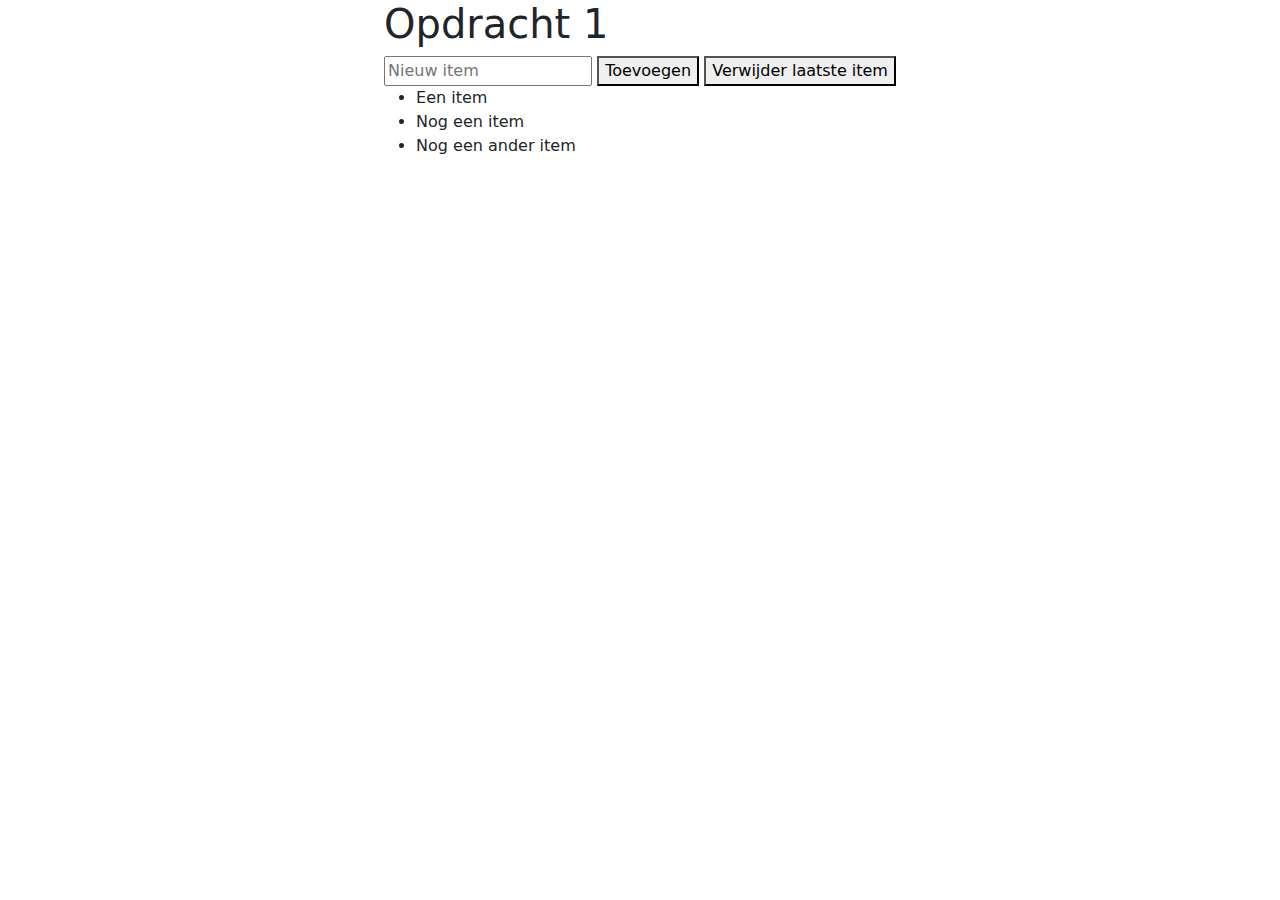
<file: opdracht-1/opdracht/index.html>
<!DOCTYPE html>
<html lang="en">
  <head>
    <meta charset="UTF-8" />
    <meta name="viewport" content="width=device-width, initial-scale=1.0" />
    <title>Opdracht 1</title>

    <link rel="stylesheet" href="../../bootstrap/bootstrap-5-0-1.css" />
    <script defer src="../../bootstrap/bootstrap-5-0-1.js"></script>

    <style>
      main {
        display: flex;
        justify-content: center;
        align-items: center;
      }
    </style>
    <script defer src="./index.js"></script>
  </head>
  <body>
    <main>
      <div>
        <h1>Opdracht 1</h1>

        <input type="text" name="item-input" id="item-input" placeholder="Nieuw item" />

        <button type="button" onclick="itemToevoegen()">Toevoegen</button>

        <button type="button" onclick="itemVerwijderen()">Verwijder laatste item</button>

        <ul id="lijst">
          <li>Een item</li>
          <li>Nog een item</li>
          <li>Nog een ander item</li>
        </ul>
      </div>
    </main>
  </body>
</html>
</file>
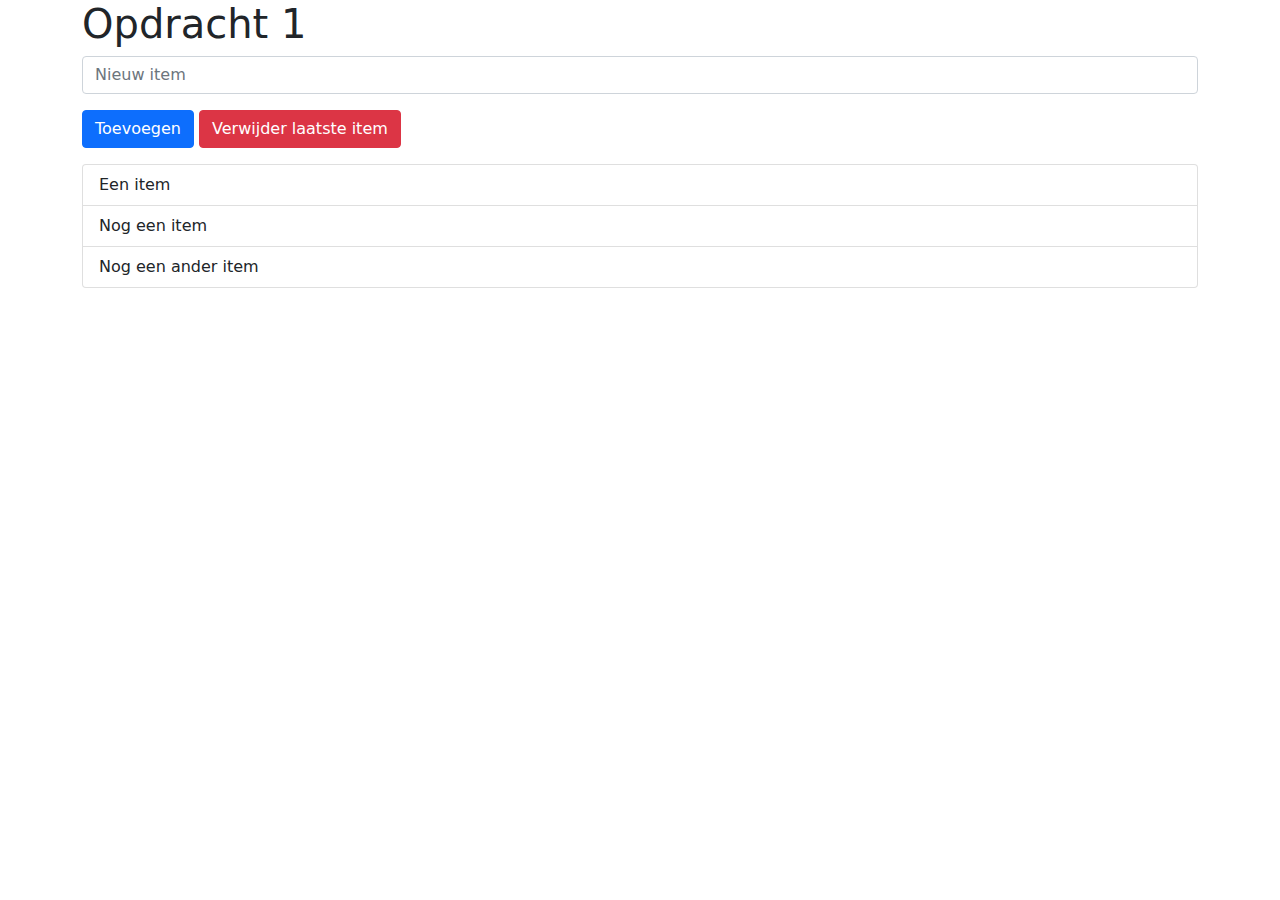
<file: opdracht-1/oplossing/index.html>
<!DOCTYPE html>
<html lang="en">
  <head>
    <meta charset="UTF-8" />
    <meta name="viewport" content="width=device-width, initial-scale=1.0" />
    <title>Opdracht 1</title>

    <link rel="stylesheet" href="../../bootstrap/bootstrap-5-0-1.css" />
    <script defer src="../../bootstrap/bootstrap-5-0-1.js"></script>

    <style>
      main {
        display: flex;
        justify-content: center;
        align-items: center;
      }
    </style>
    <script defer src="./index.js"></script>
  </head>
  <body>
    <main>
      <div class="container">
        <h1>Opdracht 1</h1>

        <input type="text" name="item-input" id="item-input" placeholder="Nieuw item" class="form-control mb-3" />

        <button type="button" onclick="itemToevoegen()" class="btn btn-primary">Toevoegen</button>

        <button type="button" onclick="itemVerwijderen()" class="btn btn-danger">Verwijder laatste item</button>

        <ul id="lijst" class="list-group mb-3 mt-3">
          <li class="list-group-item">Een item</li>
          <li class="list-group-item">Nog een item</li>
          <li class="list-group-item">Nog een ander item</li>
        </ul>
      </div>
    </main>
  </body>
</html>
</file>
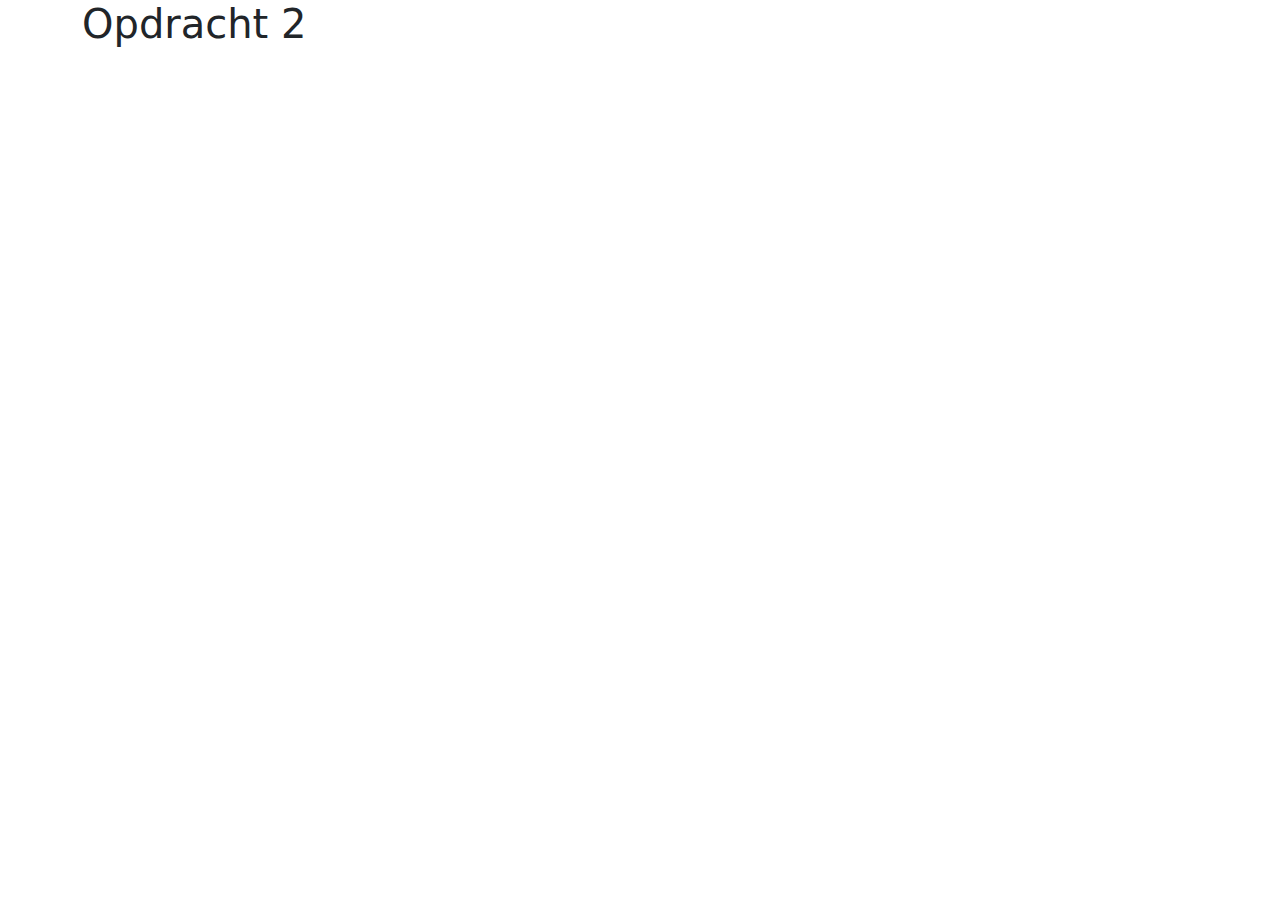
<file: opdracht-2/opdracht/index.html>
<!DOCTYPE html>
<html lang="en">
  <head>
    <meta charset="UTF-8" />
    <meta name="viewport" content="width=device-width, initial-scale=1.0" />
    <title>Opdracht 2</title>

    <link rel="stylesheet" href="../../bootstrap/bootstrap-5-0-1.css" />
    <script defer src="../../bootstrap/bootstrap-5-0-1.js"></script>

    <style>
      main {
        display: flex;
        justify-content: center;
        align-items: center;
      }

      #img {
        width: 100px;
        height: 100px;
      }

      .carousel-control-next-icon,
      .carousel-control-prev-icon {
        background-color: #8c8c8c;
      }
    </style>
  </head>
  <body>
    <!-- Voeg hier de navigatie toe -->
    <main>
      <div class="container">
        <h1>Opdracht 2</h1>

        <!-- Voeg hier de carousel toe  -->
      </div>
    </main>
  </body>
</html>
</file>
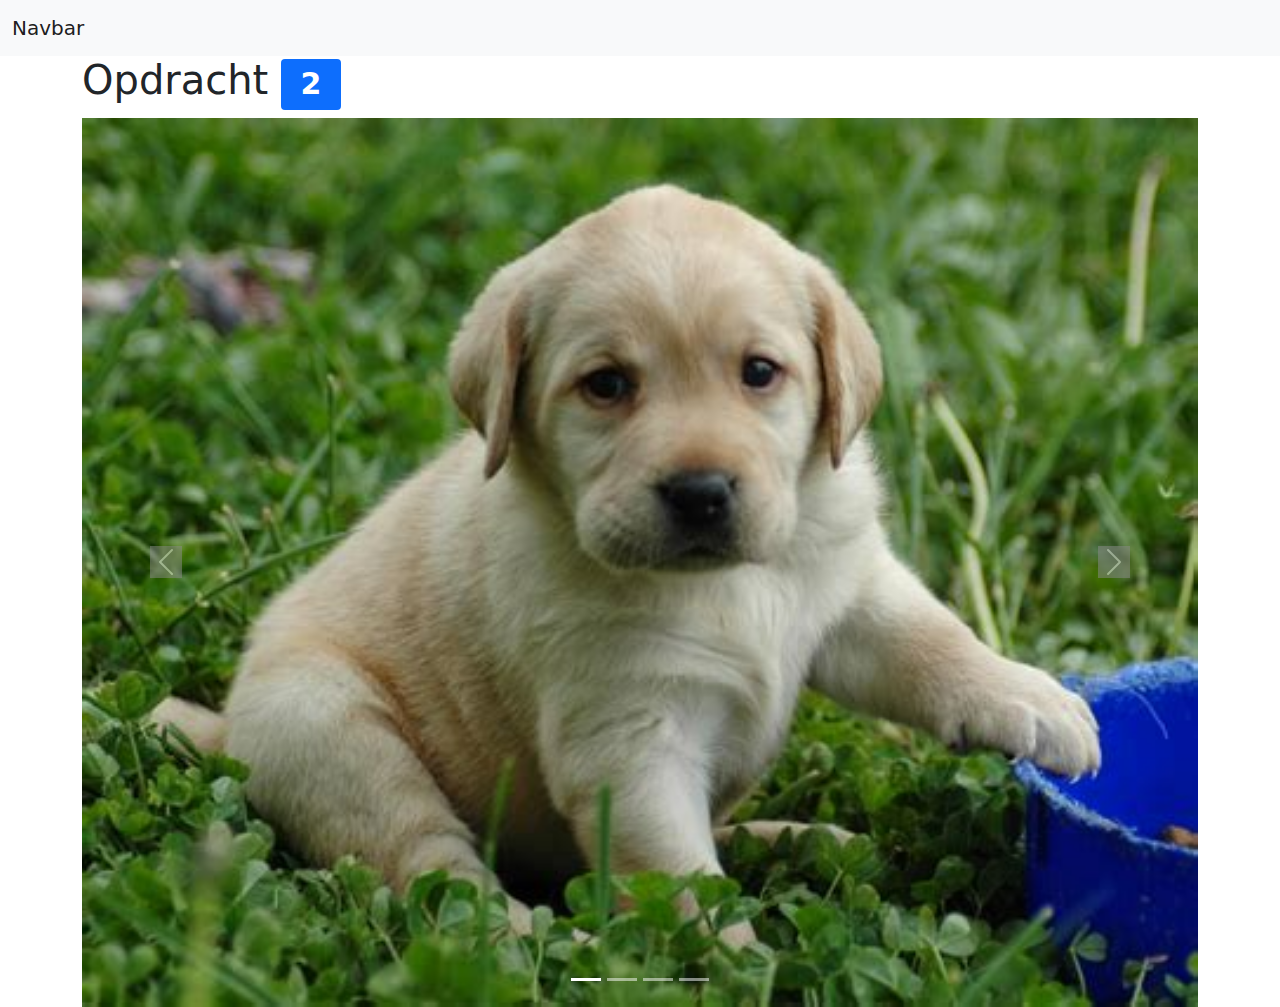
<file: opdracht-2/oplossing/index.html>
<!DOCTYPE html>
<html lang="en">
  <head>
    <meta charset="UTF-8" />
    <meta name="viewport" content="width=device-width, initial-scale=1.0" />
    <title>Opdracht 2</title>

    <link rel="stylesheet" href="../../bootstrap/bootstrap-5-0-1.css" />
    <script defer src="../../bootstrap/bootstrap-5-0-1.js"></script>

    <style>
      main {
        display: flex;
        justify-content: center;
        align-items: center;
      }

      #img {
        width: 100px;
        height: 100px;
      }

      .carousel-control-next-icon,
      .carousel-control-prev-icon {
        background-color: #8c8c8c;
      }
    </style>
  </head>
  <body>
    <nav class="navbar navbar-light bg-light">
      <div class="container-fluid">
        <a class="navbar-brand" href="#">Navbar</a>
      </div>
    </nav>
    <main>
      <div class="container">
        <h1>Opdracht <span class="badge bg-primary">2</span></h1>

        <!-- Voeg hier de carousel toe  -->
        <div id="carouselExampleIndicators" class="carousel slide" data-bs-ride="carousel">
          <div class="carousel-indicators">
            <button
              type="button"
              data-bs-target="#carouselExampleIndicators"
              data-bs-slide-to="0"
              class="active"
              aria-current="true"
              aria-label="Slide 1"
            ></button>
            <button
              type="button"
              data-bs-target="#carouselExampleIndicators"
              data-bs-slide-to="1"
              aria-label="Slide 2"
            ></button>
            <button
              type="button"
              data-bs-target="#carouselExampleIndicators"
              data-bs-slide-to="2"
              aria-label="Slide 3"
            ></button>
            <button
              type="button"
              data-bs-target="#carouselExampleIndicators"
              data-bs-slide-to="3"
              aria-label="Slide 4"
            ></button>
          </div>
          <div class="carousel-inner">
            <div class="carousel-item active">
              <img src="../images/carousel-1.jpg" class="d-block w-100" />
            </div>
            <div class="carousel-item">
              <img src="../images/carousel-2.gif" class="d-block w-100" />
            </div>
            <div class="carousel-item">
              <img src="../images/carousel-3.png" class="d-block w-100" />
            </div>
            <div class="carousel-item">
              <img src="../images/carousel-4.png" class="d-block w-100" />
            </div>
          </div>
          <button
            class="carousel-control-prev"
            type="button"
            data-bs-target="#carouselExampleIndicators"
            data-bs-slide="prev"
          >
            <span class="carousel-control-prev-icon" aria-hidden="true"></span>
            <span class="visually-hidden">Previous</span>
          </button>
          <button
            class="carousel-control-next"
            type="button"
            data-bs-target="#carouselExampleIndicators"
            data-bs-slide="next"
          >
            <span class="carousel-control-next-icon" aria-hidden="true"></span>
            <span class="visually-hidden">Next</span>
          </button>
        </div>
      </div>
    </main>
  </body>
</html>
</file>
